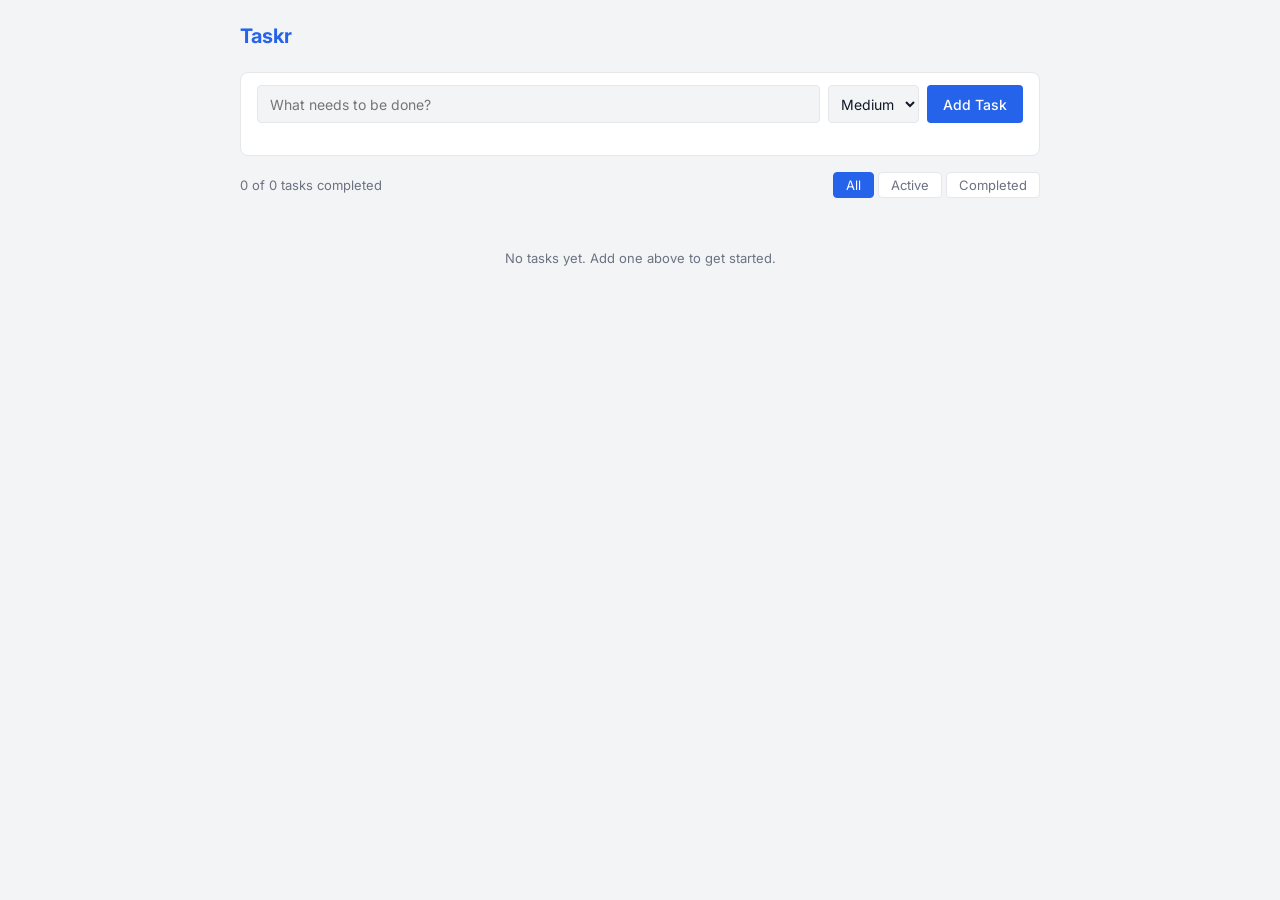
<file: Day 2/index.html>
<!DOCTYPE html>
<html lang="en">
  <head>
    <meta charset="UTF-8" />
    <meta name="viewport" content="width=device-width, initial-scale=1.0" />
    <title>Taskr — Task Manager</title>

    <!-- Google Fonts: Inter -->
    <link rel="preconnect" href="https://fonts.googleapis.com" />
    <link rel="preconnect" href="https://fonts.gstatic.com" crossorigin />
    <link
      href="https://fonts.googleapis.com/css2?family=Inter:wght@400;500;700&display=swap"
      rel="stylesheet"
    />

    <link rel="stylesheet" href="style.css" />
  </head>

  <body>

    <div class="container">

      <!-- ── APP HEADER ── -->
      <header class="app-header">
        <h1 class="app-title">Taskr</h1>
      </header>

      <main>

        <!-- ── ADD TASK FORM ── -->
        <section class="form-section" aria-label="Add a new task">
          <div class="form-row">
            <div class="input-group">
              <input
                type="text"
                id="task-input"
                class="task-input"
                placeholder="What needs to be done?"
                autocomplete="off"
              />
              <p class="error-msg" id="error-msg" aria-live="polite"></p>
            </div>

            <select id="priority-select" class="priority-select" aria-label="Task priority">
              <option value="high">High</option>
              <option value="medium" selected>Medium</option>
              <option value="low">Low</option>
            </select>

            <button id="add-btn" class="btn btn-primary">Add Task</button>
          </div>
        </section>

        <!-- ── TASK LIST AREA ── -->
        <section class="list-section" aria-label="Task list">

          <!-- counter + filters row -->
          <div class="list-controls">
            <p class="task-counter" id="task-counter">0 of 0 tasks completed</p>

            <div class="filters" role="group" aria-label="Filter tasks">
              <button class="filter-btn active" data-filter="all">All</button>
              <button class="filter-btn" data-filter="active">Active</button>
              <button class="filter-btn" data-filter="completed">Completed</button>
            </div>
          </div>

          <!-- task cards rendered here by JS -->
          <ul class="task-list" id="task-list" aria-label="Tasks"></ul>

        </section>

      </main>
    </div>

    <script src="app.js"></script>
  </body>
</html>
</file>
<file: Day 2/style.css>
/* =============================================
   style.css — Taskr Task Manager
   Design system values taken directly from brief
   ============================================= */

/* ── Reset ── */
*,
*::before,
*::after {
  box-sizing: border-box;
  margin: 0;
  padding: 0;
}

/* ── Design tokens ── */
:root {
  --color-primary:       #2563EB;
  --color-primary-hover: #1d4ed8;

  --color-high:          #DC2626;
  --color-medium:        #D97706;
  --color-low:           #6B7280;

  --color-page-bg:       #F3F4F6;
  --color-card-bg:       #FFFFFF;
  --color-card-border:   #E5E7EB;

  --color-text-base:     #111827;
  --color-text-muted:    #6B7280;
  --color-text-done:     #9CA3AF;
  --color-error:         #DC2626;

  --font: "Inter", sans-serif;

  --card-padding:        12px 16px;
  --card-radius:         8px;
  --card-gap:            8px;
  --badge-padding:       2px 8px;
  --badge-radius:        4px;

  --container-max:       800px;
  --page-padding-desk:   24px;
  --page-padding-mob:    16px;
}

/* ── Base ── */
html {
  font-family: var(--font);
  background-color: var(--color-page-bg);
  color: var(--color-text-base);
  -webkit-font-smoothing: antialiased;
}

body {
  min-height: 100vh;
  padding: var(--page-padding-desk);
}

/* ── Container ── */
.container {
  max-width: var(--container-max);
  margin: 0 auto;
}

/* ── App header ── */
.app-header {
  margin-bottom: 24px;
}

.app-title {
  font-size: 1.25rem;
  font-weight: 700;
  color: var(--color-primary);
}

/* ── Form section ── */
.form-section {
  background-color: var(--color-card-bg);
  border: 1px solid var(--color-card-border);
  border-radius: var(--card-radius);
  padding: var(--card-padding);
  margin-bottom: 16px;
}

.form-row {
  display: flex;
  gap: 8px;
  align-items: flex-start;
}

.input-group {
  flex: 1;
  display: flex;
  flex-direction: column;
  gap: 4px;
}

.task-input {
  width: 100%;
  height: 38px;
  padding: 0 12px;
  border: 1px solid var(--color-card-border);
  border-radius: var(--badge-radius);
  font-family: var(--font);
  font-size: 0.875rem;
  color: var(--color-text-base);
  background: var(--color-page-bg);
  transition: border-color 0.15s;
}

.task-input:focus {
  outline: none;
  border-color: var(--color-primary);
}

.task-input.has-error {
  border-color: var(--color-error);
}

.error-msg {
  font-size: 0.75rem;
  font-weight: 400;
  color: var(--color-error);
  min-height: 16px;
}

.priority-select {
  height: 38px;
  padding: 0 8px;
  border: 1px solid var(--color-card-border);
  border-radius: var(--badge-radius);
  font-family: var(--font);
  font-size: 0.875rem;
  color: var(--color-text-base);
  background: var(--color-page-bg);
  cursor: pointer;
}

.priority-select:focus {
  outline: none;
  border-color: var(--color-primary);
}

/* ── Buttons ── */
.btn {
  height: 38px;
  padding: 0 16px;
  border: none;
  border-radius: var(--badge-radius);
  font-family: var(--font);
  font-size: 0.875rem;
  font-weight: 500;
  cursor: pointer;
  transition: background-color 0.15s;
  white-space: nowrap;
}

.btn-primary {
  background-color: var(--color-primary);
  color: #ffffff;
}

.btn-primary:hover {
  background-color: var(--color-primary-hover);
}

/* ── List section ── */
.list-section {
  display: flex;
  flex-direction: column;
  gap: 12px;
}

/* ── List controls (counter + filters) ── */
.list-controls {
  display: flex;
  align-items: center;
  justify-content: space-between;
  flex-wrap: wrap;
  gap: 8px;
}

.task-counter {
  font-size: 0.8125rem;
  font-weight: 400;
  color: var(--color-text-muted);
}

/* ── Filters ── */
.filters {
  display: flex;
  gap: 4px;
}

.filter-btn {
  padding: 4px 12px;
  border: 1px solid var(--color-card-border);
  border-radius: var(--badge-radius);
  background: var(--color-card-bg);
  font-family: var(--font);
  font-size: 0.8125rem;
  font-weight: 400;
  color: var(--color-text-muted);
  cursor: pointer;
  transition: all 0.15s;
}

.filter-btn:hover {
  border-color: var(--color-primary);
  color: var(--color-primary);
}

.filter-btn.active {
  background-color: var(--color-primary);
  border-color: var(--color-primary);
  color: #ffffff;
}

/* ── Task list ── */
.task-list {
  list-style: none;
  display: flex;
  flex-direction: column;
  gap: var(--card-gap);
}

/* ── Task card ── */
.task-card {
  background-color: var(--color-card-bg);
  border: 1px solid var(--color-card-border);
  border-radius: var(--card-radius);
  padding: var(--card-padding);
  display: flex;
  align-items: center;
  gap: 12px;
}

.task-card.is-completed {
  opacity: 0.75;
}

/* complete toggle button */
.btn-complete {
  flex-shrink: 0;
  width: 20px;
  height: 20px;
  border-radius: 50%;
  border: 2px solid var(--color-card-border);
  background: transparent;
  cursor: pointer;
  display: flex;
  align-items: center;
  justify-content: center;
  transition: border-color 0.15s, background-color 0.15s;
  padding: 0;
}

.btn-complete:hover {
  border-color: var(--color-primary);
}

.btn-complete.done {
  background-color: var(--color-primary);
  border-color: var(--color-primary);
}

/* checkmark SVG inside the button */
.btn-complete .checkmark {
  display: none;
  width: 10px;
  height: 10px;
  stroke: #ffffff;
  stroke-width: 2.5;
  fill: none;
}

.btn-complete.done .checkmark {
  display: block;
}

/* task body (title + badge) */
.task-body {
  flex: 1;
  min-width: 0;
  display: flex;
  align-items: center;
  gap: 8px;
  flex-wrap: wrap;
}

.task-title {
  font-size: 0.875rem;
  font-weight: 500;
  color: var(--color-text-base);
  word-break: break-word;
}

.task-title.done {
  text-decoration: line-through;
  color: var(--color-text-done);
}

/* priority badge */
.badge {
  font-size: 0.875rem;
  font-weight: 500;
  padding: var(--badge-padding);
  border-radius: var(--badge-radius);
  flex-shrink: 0;
}

.badge-high {
  background-color: #fee2e2;
  color: var(--color-high);
}

.badge-medium {
  background-color: #fef3c7;
  color: var(--color-medium);
}

.badge-low {
  background-color: #f3f4f6;
  color: var(--color-low);
}

/* delete button */
.btn-delete {
  flex-shrink: 0;
  background: transparent;
  border: none;
  cursor: pointer;
  padding: 4px;
  border-radius: var(--badge-radius);
  color: var(--color-text-muted);
  display: flex;
  align-items: center;
  justify-content: center;
  transition: color 0.15s, background-color 0.15s;
}

.btn-delete:hover {
  color: var(--color-high);
  background-color: #fee2e2;
}

.btn-delete svg {
  width: 16px;
  height: 16px;
  stroke: currentColor;
  fill: none;
  stroke-width: 2;
}

/* ── Empty state ── */
.empty-state {
  text-align: center;
  padding: 40px 16px;
  font-size: 0.8125rem;
  font-weight: 400;
  color: var(--color-text-muted);
}

/* ── Responsive: mobile ── */
@media (max-width: 480px) {
  body {
    padding: var(--page-padding-mob);
  }

  .form-row {
    flex-direction: column;
  }

  .priority-select,
  .btn-primary {
    width: 100%;
  }

  .list-controls {
    flex-direction: column;
    align-items: flex-start;
  }
}
</file>
